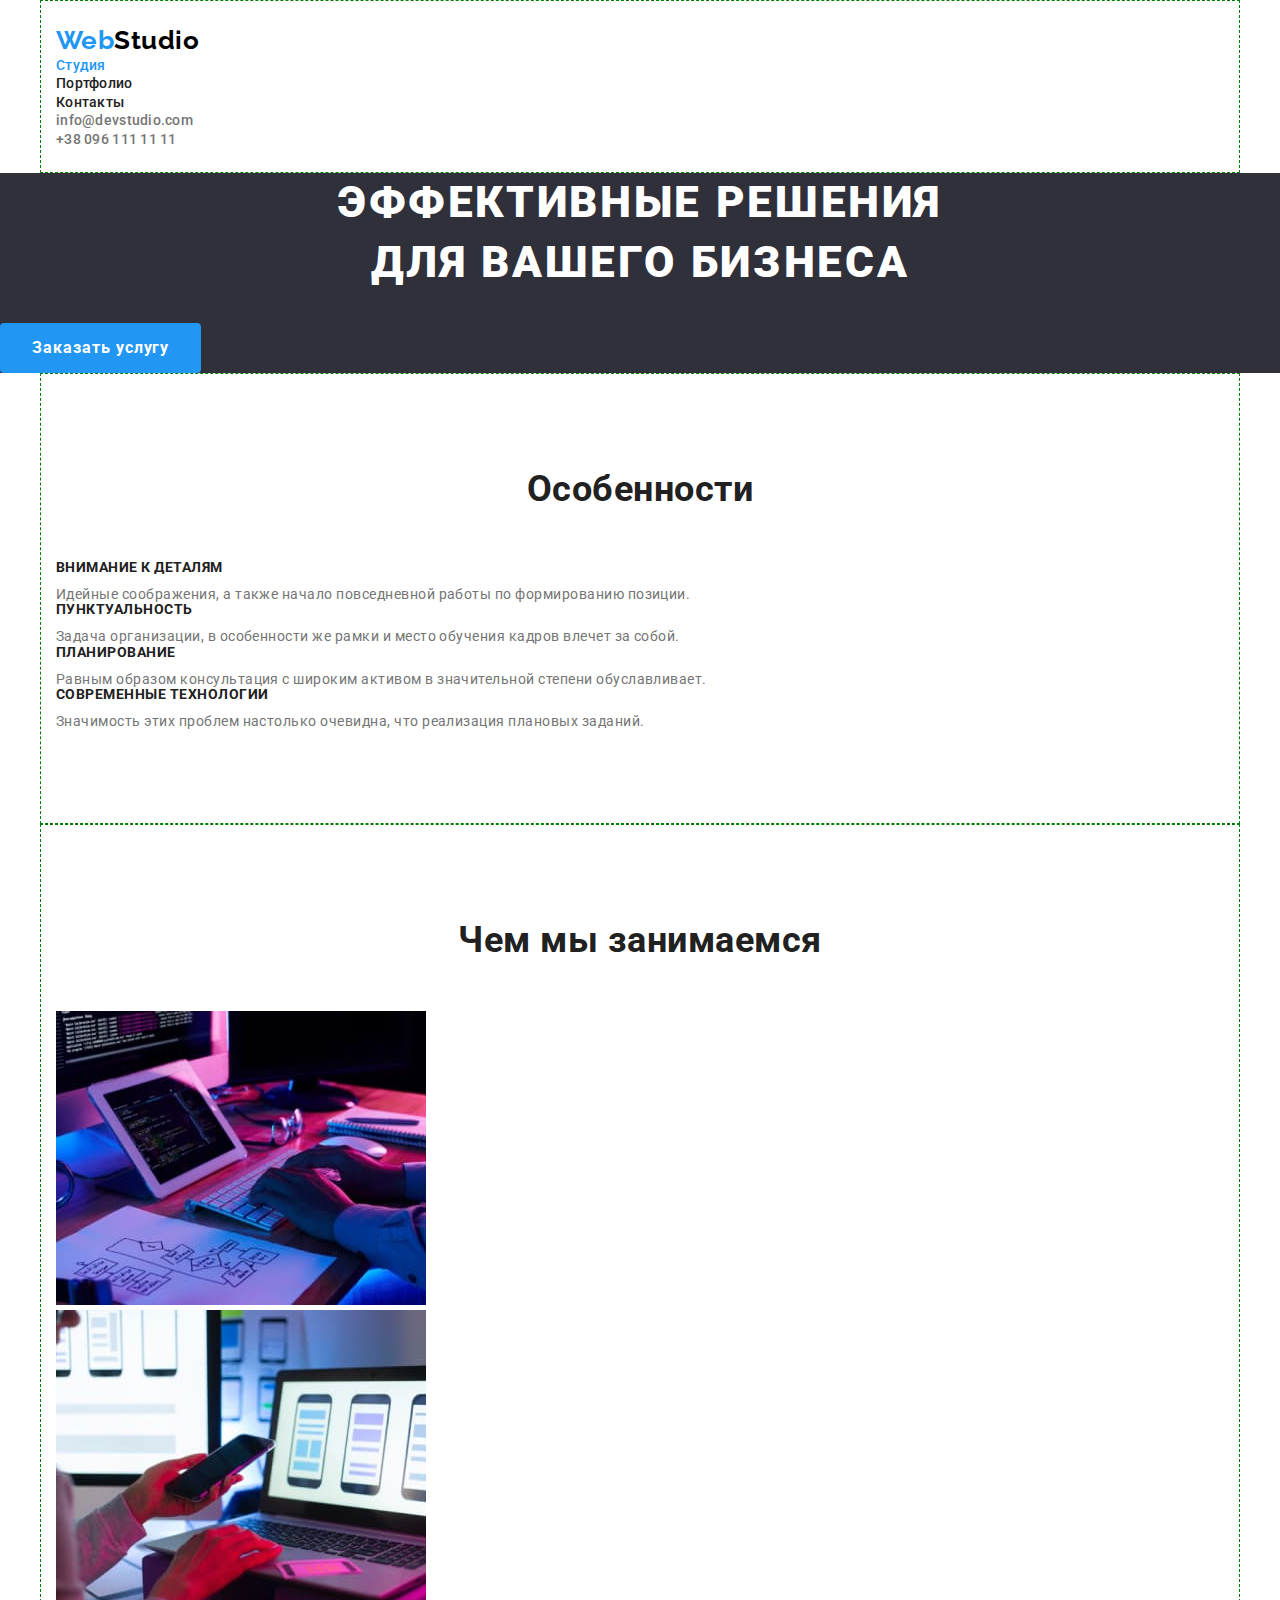
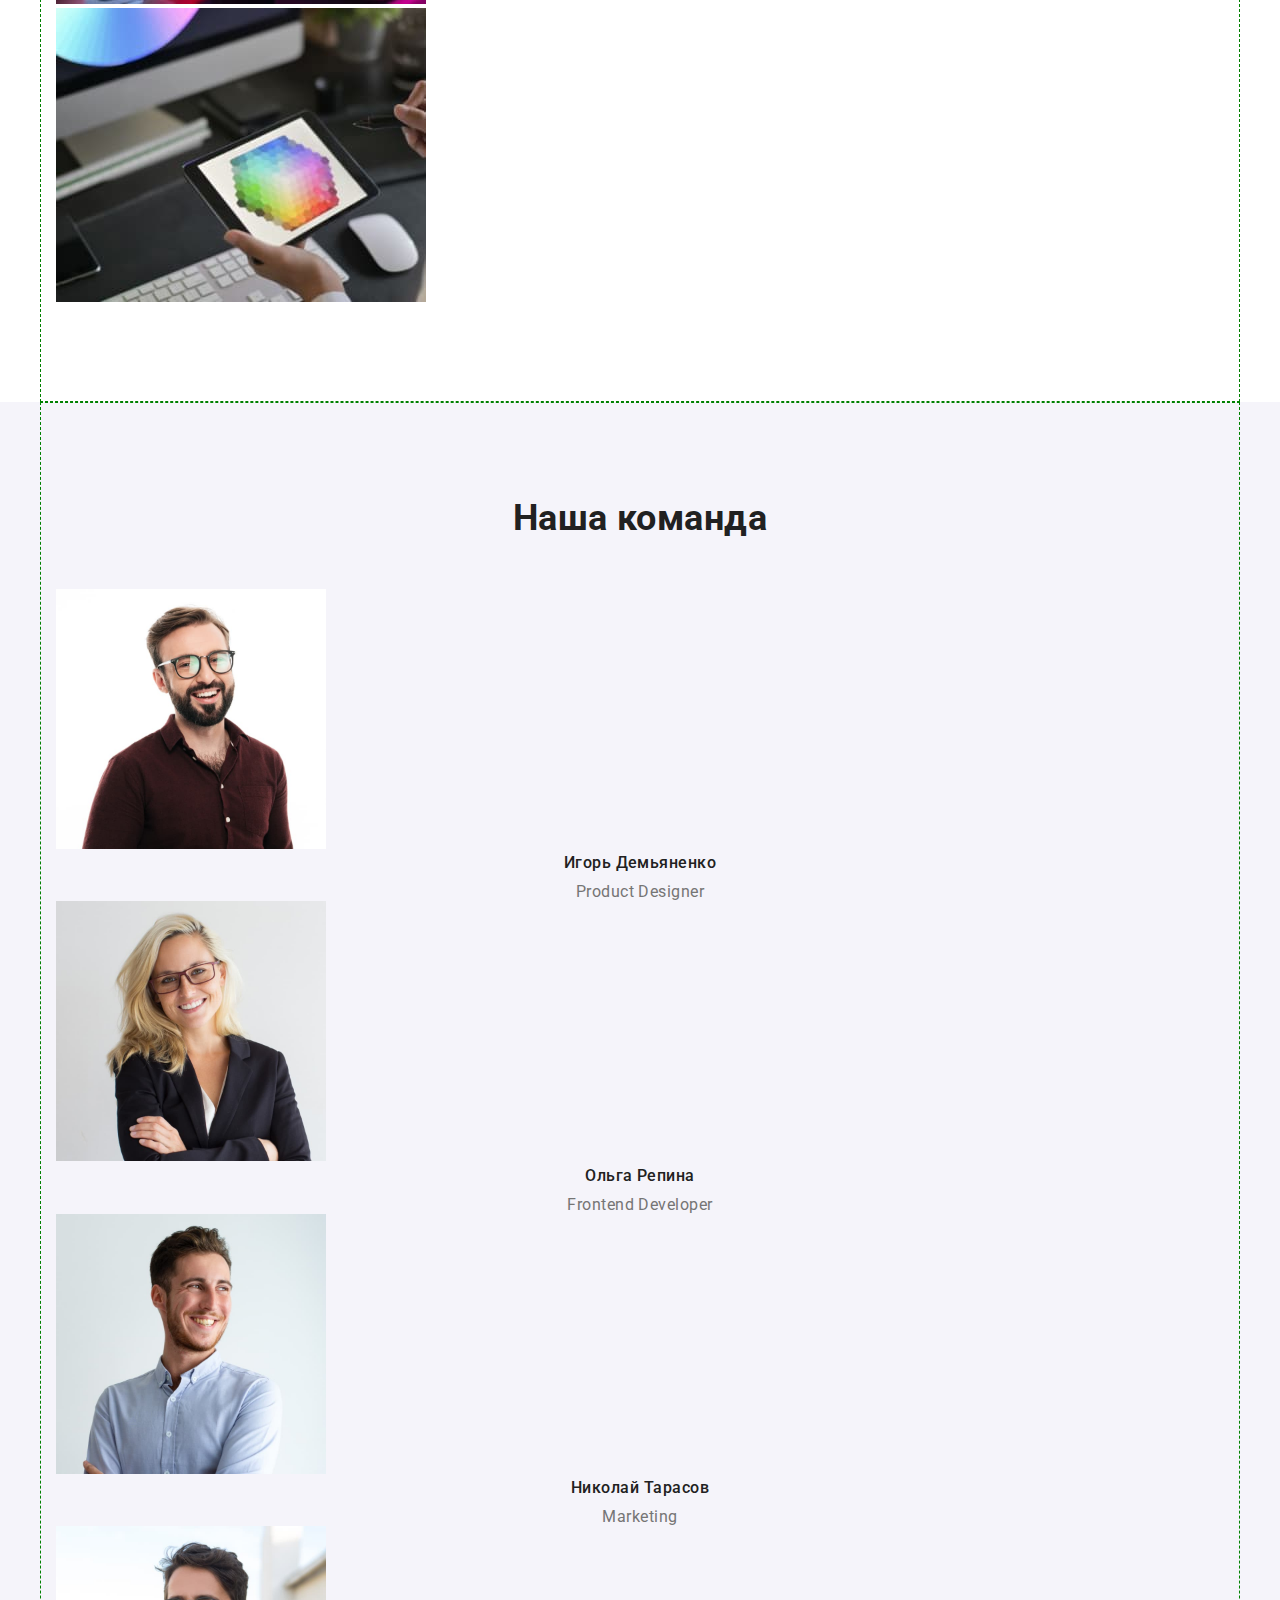
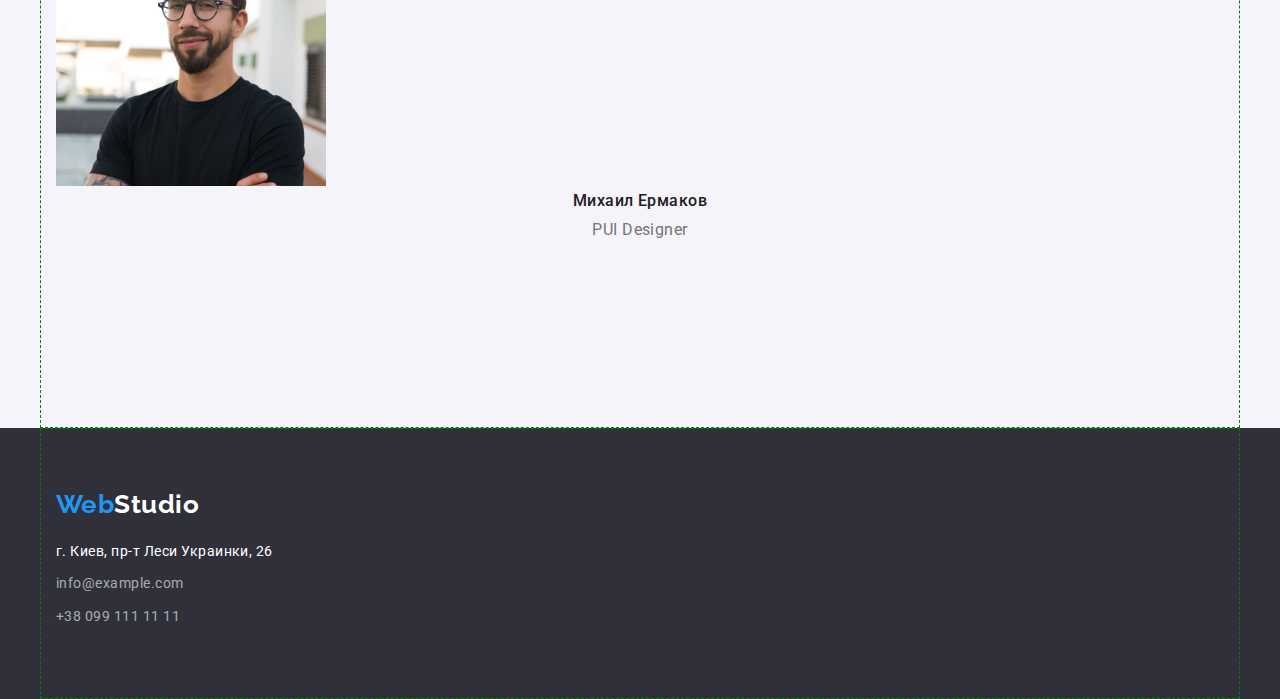
<file: index.html>
<!DOCTYPE html>
<html lang="ru">
    <head>
        <meta charset="UTF-8" />
        <meta http-equiv="X-UA-Compatible" content="IE=edge" />
        <meta name="viewport" content="width=device-width, initial-scale=1.0" />
        <title>WebStudio</title>
        <link rel="preconnect" href="https://fonts.googleapis.com" />
        <link rel="preconnect" href="https://fonts.gstatic.com" crossorigin />
        <link
            rel="stylesheet"
            href="https://cdnjs.cloudflare.com/ajax/libs/modern-normalize/1.1.0/modern-normalize.min.css"
        />
        <link
            href="https://fonts.googleapis.com/css2?family=Raleway:wght@700&family=Roboto:wght@400;500;700;900&display=swap"
            rel="stylesheet"
        />
        <link rel="stylesheet" href="./css/style.css" />
    </head>
    <body>
        <!-- Шапка -->
        <header>
            <div class="container">
                <nav>
                    <a href="./index.html" class="logo"
                        >Web<span class="logo-studio">Studio</span></a
                    >
                    <ul class="site-nav">
                        <li>
                            <a href="./index.html" class="current">Студия</a>
                        </li>
                        <li><a href="./portfolio.html">Портфолио</a></li>
                        <li><a href="#">Контакты</a></li>
                    </ul>
                </nav>
                <ul class="auth-nav">
                    <li><a href="#">info@devstudio.com</a></li>
                    <li><a href="#">+38 096 111 11 11</a></li>
                </ul>
            </div>
        </header>
        <main>
            <!--Герой-->
            <section class="hero">
                <h1 class="hero-title">
                    Эффективные решения <br />
                    для вашего бизнеса
                </h1>
                <button type="button" class="button primary">
                    Заказать услугу
                </button>
            </section>
            <!--Особенности-->
            <section class="section">
                <div class="container feature-box">
                    <h2 class="section-title">Особенности</h2>
                    <ul class="feature-list">
                        <li>
                            <h3 class="title">Внимание к деталям</h3>
                            <p>
                                Идейные соображения, а также начало повседневной
                                работы по формированию позиции.
                            </p>
                        </li>
                        <li>
                            <h3 class="title">Пунктуальность</h3>
                            <p>
                                Задача организации, в особенности же рамки и
                                место обучения кадров влечет за собой.
                            </p>
                        </li>
                        <li>
                            <h3 class="title">Планирование</h3>
                            <p>
                                Равным образом консультация с широким активом в
                                значительной степени обуславливает.
                            </p>
                        </li>
                        <li>
                            <h3 class="title">Современные технологии</h3>
                            <p>
                                Значимость этих проблем настолько очевидна, что
                                реализация плановых заданий.
                            </p>
                        </li>
                    </ul>
                </div>
            </section>
            <!--Чем занимаемся-->
            <section class="section">
                <div class="container deals-box">
                    <h2 class="section-title">Чем мы занимаемся</h2>
                    <ul class="deals">
                        <li>
                            <a href="#"
                                ><img
                                    src="./images/deals_1.jpg"
                                    alt="Занятие 1"
                                    width="370"
                            /></a>
                        </li>
                        <li>
                            <a href="#"
                                ><img
                                    src="./images/deals_2.jpg"
                                    alt="Занятие 2"
                                    width="370"
                            /></a>
                        </li>
                        <li>
                            <a href="#"
                                ><img
                                    src="./images/deals_3.jpg"
                                    alt="Занятие 3"
                                    width="370"
                            /></a>
                        </li>
                    </ul>
                </div>
            </section>
            <!--Команда-->
            <section class="section staff">
                <div class="container">
                    <h2 class="section-title">Наша команда</h2>
                    <ul class="staff-list">
                        <li>
                            <img
                                src="./images/igor.jpg"
                                alt="Игорь Демьяненко"
                                width="270"
                            />
                            <h3 class="title">Игорь Демьяненко</h3>
                            <p>Product Designer</p>
                        </li>
                        <li>
                            <img
                                src="./images/olga.jpg"
                                alt="Ольга Репина"
                                width="270"
                            />
                            <h3 class="title">Ольга Репина</h3>
                            <p>Frontend Developer</p>
                        </li>
                        <li>
                            <img
                                src="./images/nikolai.jpg"
                                alt="Николай Тарасов"
                                width="270"
                            />
                            <h3 class="title">Николай Тарасов</h3>
                            <p>Marketing</p>
                        </li>
                        <li>
                            <img
                                src="./images/mikhail.jpg"
                                alt="Михаил Ермаков"
                                width="270"
                            />
                            <h3 class="title">Михаил Ермаков</h3>
                            <p>PUI Designer</p>
                        </li>
                    </ul>
                </div>
            </section>
        </main>
        <!--Footer-->
        <footer>
            <div class="container">
                <a href="./index.html" class="logo"
                    >Web<span class="logo-studio">Studio</span></a
                >
                <address>
                    <ul class="contact-list">
                        <li>г. Киев, пр-т Леси Украинки, 26</li>
                        <li><a href="#">info@example.com</a></li>
                        <li><a href="#">+38 099 111 11 11</a></li>
                    </ul>
                </address>
            </div>
        </footer>
    </body>
</html>
</file>
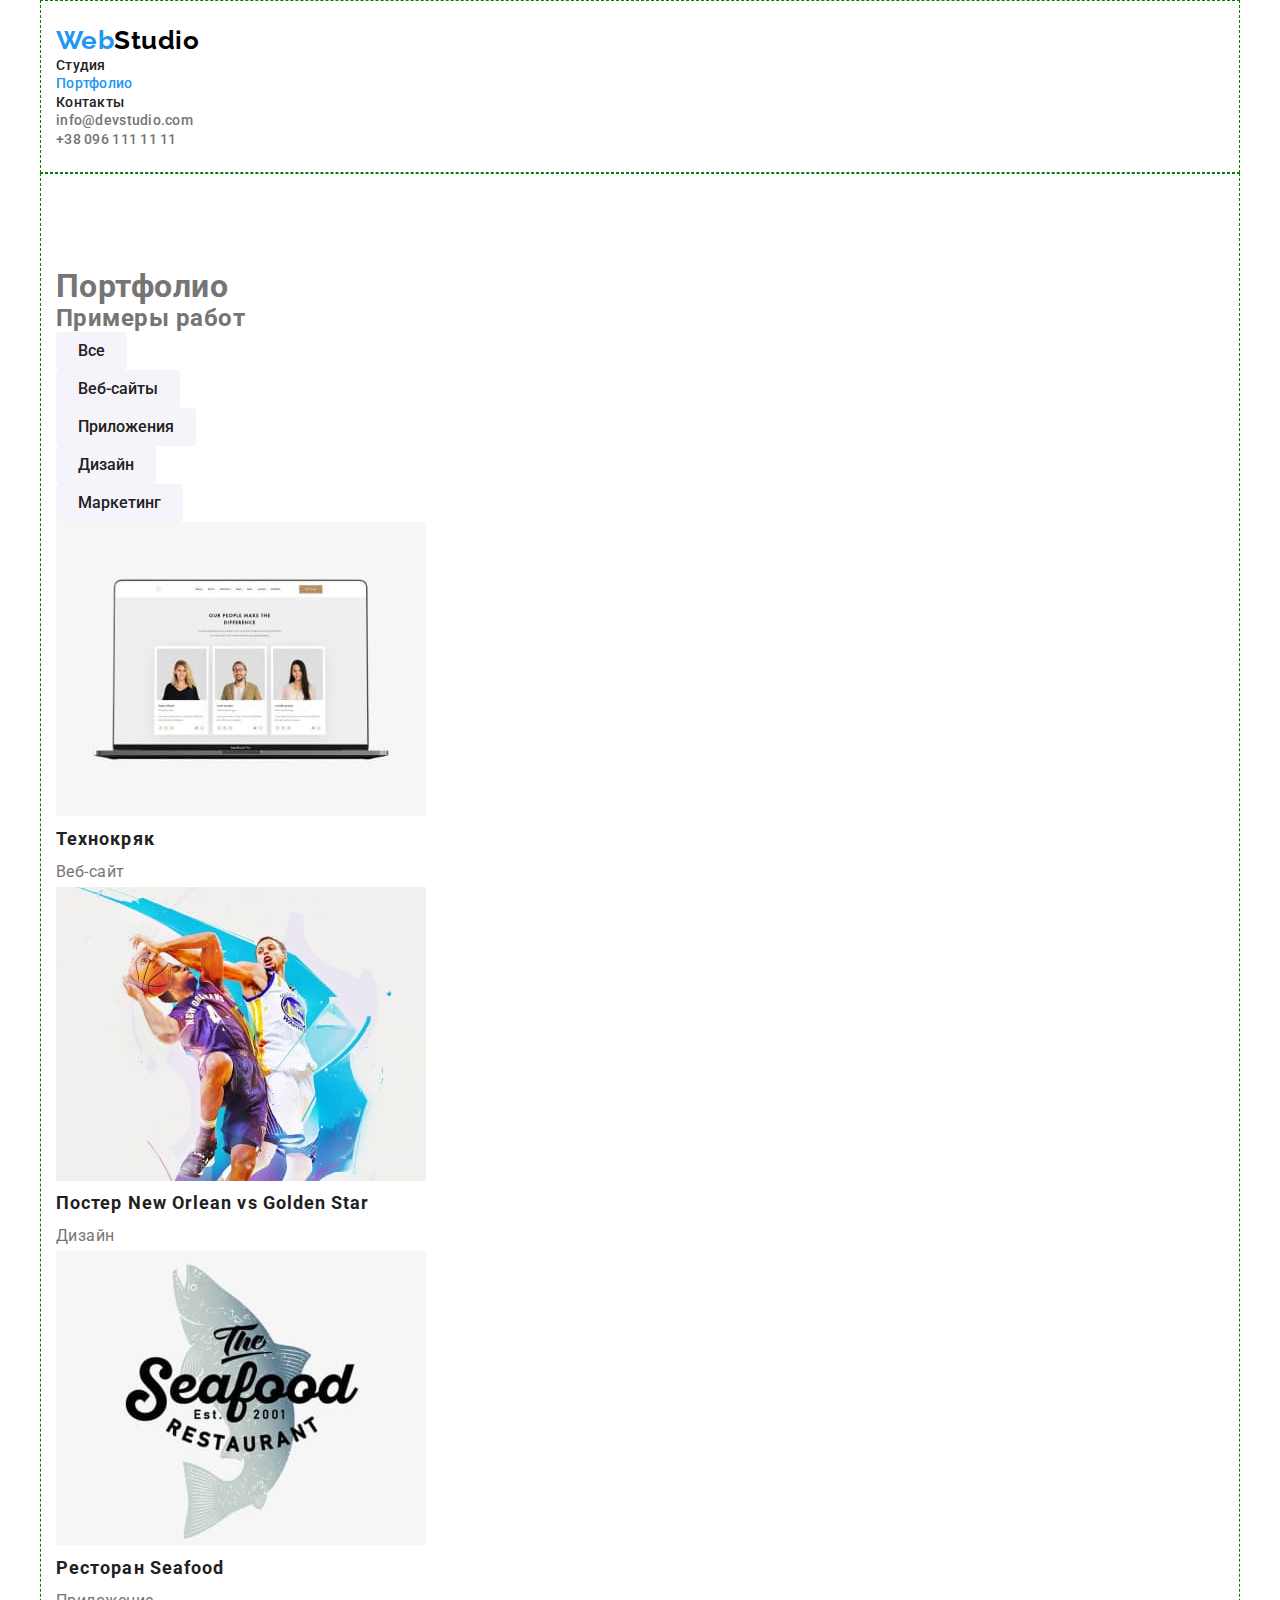
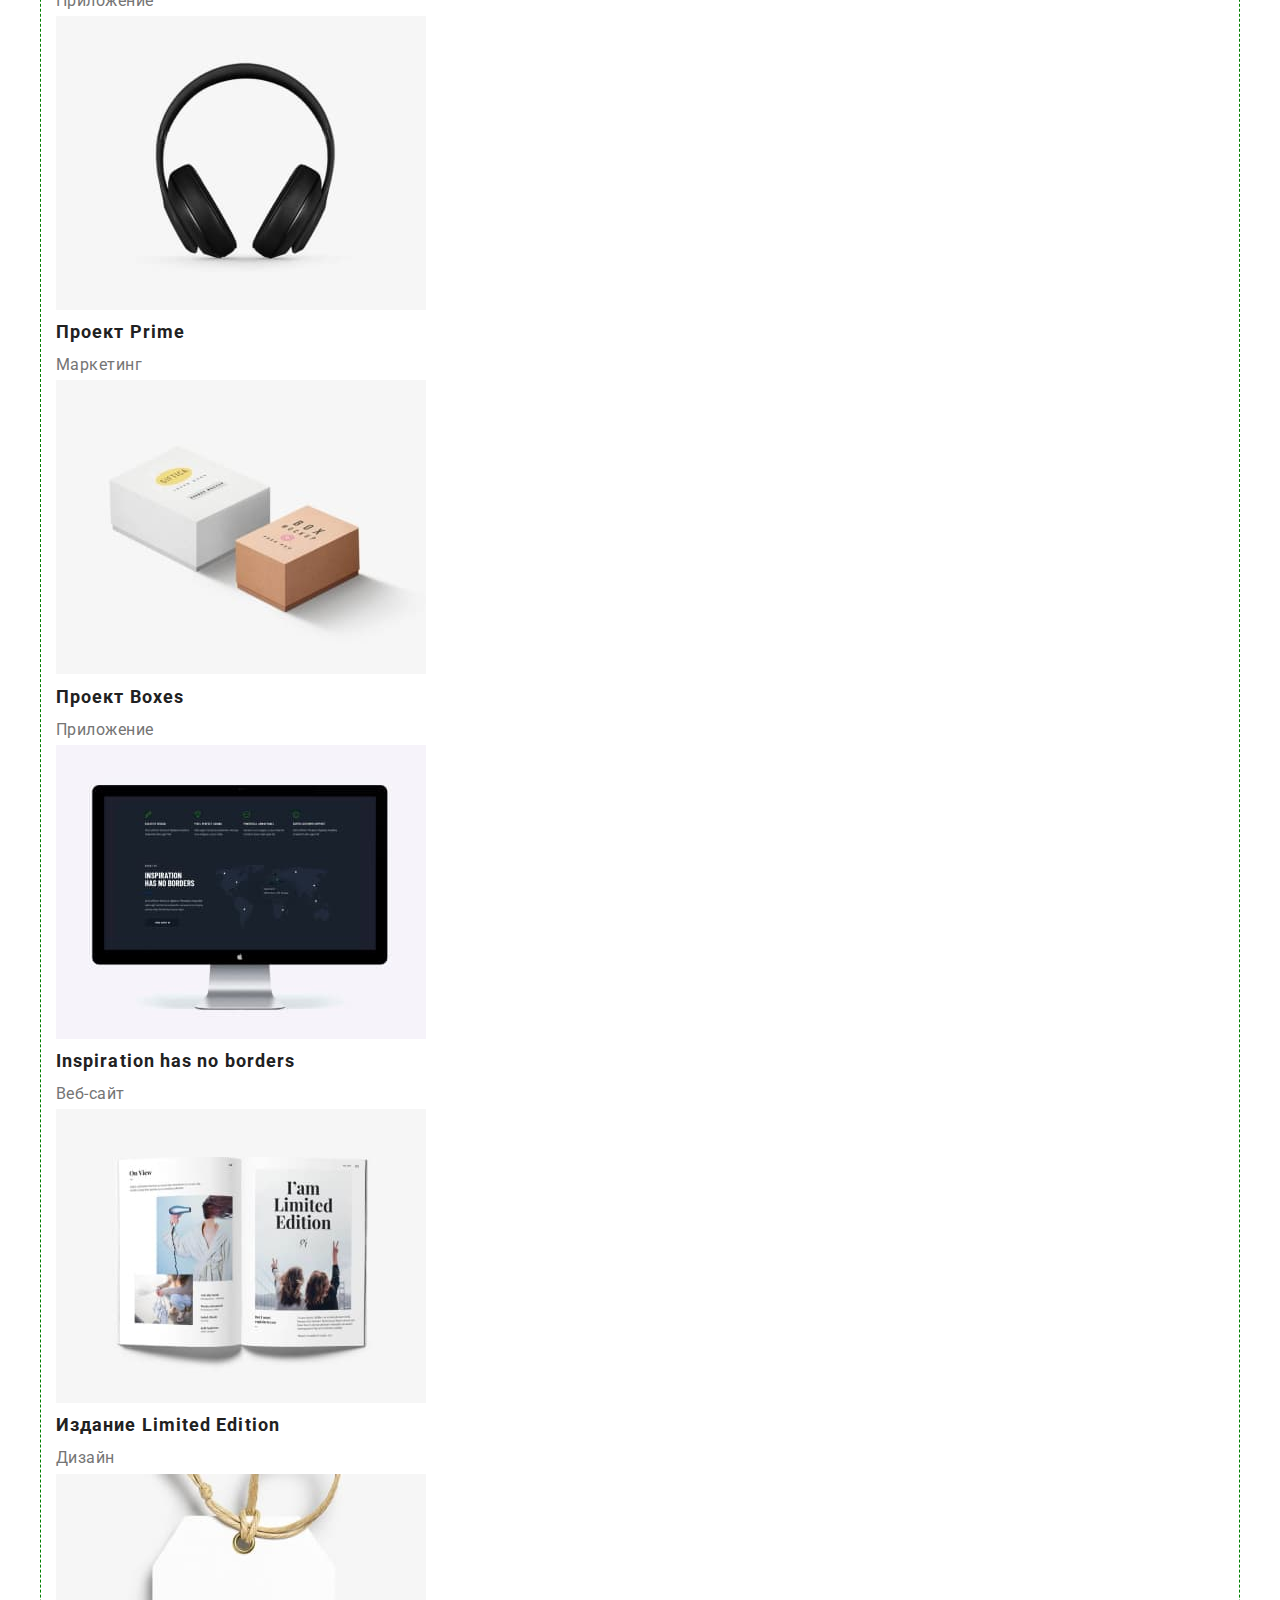
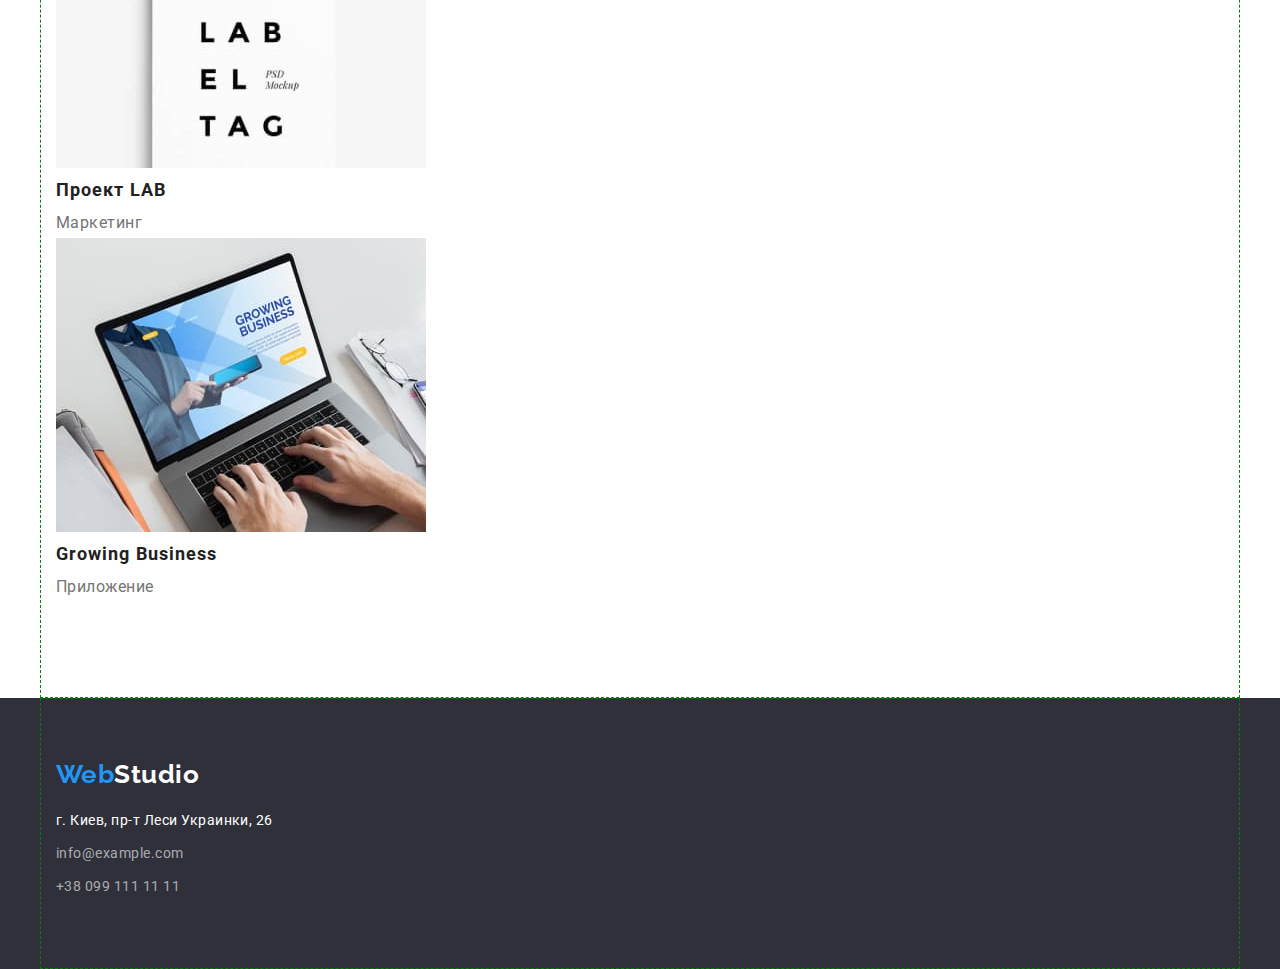
<file: portfolio.html>
<!DOCTYPE html>
<html lang="ru">
    <head>
        <meta charset="UTF-8" />
        <meta http-equiv="X-UA-Compatible" content="IE=edge" />
        <meta name="viewport" content="width=device-width, initial-scale=1.0" />
        <title>WebStudio</title>
        <link rel="preconnect" href="https://fonts.googleapis.com" />
        <link rel="preconnect" href="https://fonts.gstatic.com" crossorigin />
        <link
            rel="stylesheet"
            href="https://cdnjs.cloudflare.com/ajax/libs/modern-normalize/1.1.0/modern-normalize.min.css"
        />
        <link
            href="https://fonts.googleapis.com/css2?family=Raleway:wght@700&family=Roboto:wght@400;500;700;900&display=swap"
            rel="stylesheet"
        />
        <link rel="stylesheet" href="./css/style.css" />
    </head>

    <body>
        <!-- Шапка -->
        <header>
            <div class="container">
                <nav>
                    <a href="./index.html" class="logo"
                        >Web<span class="logo-studio">Studio</span></a
                    >
                    <ul class="site-nav">
                        <li>
                            <a href="./index.html">Студия</a>
                        </li>
                        <li>
                            <a href="./portfolio.html" class="current"
                                >Портфолио</a
                            >
                        </li>
                        <li><a href="#">Контакты</a></li>
                    </ul>
                </nav>
                <ul class="auth-nav">
                    <li><a href="#">info@devstudio.com</a></li>
                    <li><a href="#">+38 096 111 11 11</a></li>
                </ul>
            </div>
        </header>
        <main>
            <!-- Product list -->
            <section>
                <div class="container example-box">
                    <h1>Портфолио</h1>
                    <h2>Примеры работ</h2>
                    <ul>
                        <li>
                            <button type="button" class="button secondary">
                                Все
                            </button>
                        </li>
                        <li>
                            <button type="button" class="button secondary">
                                Веб-сайты
                            </button>
                        </li>
                        <li>
                            <button type="button" class="button secondary">
                                Приложения
                            </button>
                        </li>
                        <li>
                            <button type="button" class="button secondary">
                                Дизайн
                            </button>
                        </li>
                        <li>
                            <button type="button" class="button secondary">
                                Маркетинг
                            </button>
                        </li>
                    </ul>
                    <ul class="example-list">
                        <li>
                            <a href="">
                                <img
                                    src="./images/tehnokryak.jpg"
                                    alt="Технокряк"
                                    width="370"
                                />
                                <h3 class="title">Технокряк</h3>
                                <p>Веб-сайт</p></a
                            >
                        </li>
                        <li>
                            <a href="">
                                <img
                                    src="./images/poster.jpg"
                                    alt="Постер New Orlean vs Golden Star"
                                    width="370"
                                />
                                <h3 class="title">
                                    Постер New Orlean vs Golden Star
                                </h3>
                                <p>Дизайн</p></a
                            >
                        </li>
                        <li>
                            <a href="">
                                <img
                                    src="./images/seafood.jpg"
                                    alt="Ресторан Seafood"
                                    width="370"
                                />
                                <h3 class="title">Ресторан Seafood</h3>
                                <p>Приложение</p></a
                            >
                        </li>
                        <li>
                            <a href="">
                                <img
                                    src="./images/prime.jpg"
                                    alt="Проект Prime"
                                    width="370"
                                />
                                <h3 class="title">Проект Prime</h3>
                                <p>Маркетинг</p></a
                            >
                        </li>
                        <li>
                            <a href="">
                                <img
                                    src="./images/boxes.jpg"
                                    alt="Проект Boxes"
                                    width="370"
                                />
                                <h3 class="title">Проект Boxes</h3>
                                <p>Приложение</p></a
                            >
                        </li>
                        <li>
                            <a href="">
                                <img
                                    src="./images/inspiration.jpg"
                                    alt="Inspiration has no borders"
                                    width="370"
                                />
                                <h3 class="title">
                                    Inspiration has no borders
                                </h3>
                                <p>Веб-сайт</p></a
                            >
                        </li>
                        <li>
                            <a href="">
                                <img
                                    src="./images/limitededition.jpg"
                                    alt="Издание Limited Edition"
                                    width="370"
                                />
                                <h3 class="title">Издание Limited Edition</h3>
                                <p>Дизайн</p></a
                            >
                        </li>
                        <li>
                            <a href="">
                                <img
                                    src="./images/lab.jpg"
                                    alt="Проект LAB"
                                    width="370"
                                />
                                <h3 class="title">Проект LAB</h3>
                                <p>Маркетинг</p></a
                            >
                        </li>
                        <li>
                            <a href="">
                                <img
                                    src="./images/growing.jpg"
                                    alt="Growing Business"
                                    width="370"
                                />
                                <h3 class="title">Growing Business</h3>
                                <p>Приложение</p></a
                            >
                        </li>
                    </ul>
                </div>
            </section>
        </main>
        <!--Footer -->
        <footer>
            <div class="container">
                <a href="./index.html" class="logo"
                    >Web<span class="logo-studio">Studio</span></a
                >
                <address>
                    <ul class="contact-list">
                        <li>г. Киев, пр-т Леси Украинки, 26</li>
                        <li><a href="#">info@example.com</a></li>
                        <li><a href="#">+38 099 111 11 11</a></li>
                    </ul>
                </address>
            </div>
        </footer>
    </body>
</html>
</file>
<file: css/style.css>
:root {
    --primary-background-color: #FFFFFF;
    --secondary-background-color: #F5F4FA;
    --footer-background-color: #2F303A;
    --primary-text-color: #757575;
    --title-text-color: #212121;
    --accent-color: #2196F3;
}
/* white color #FFFFFF */   
/* black color #000000 */
/* adress color rgba(255, 255, 255, 0.6) */

body {margin: 0;}
h1,h2,h3,h4,ul,li,p {
    margin: 0;
    padding: 0;}
    
ul {list-style-type: none;}
button {cursor: pointer;}
a {text-decoration: none;}

body {
    background-color: var(--primary-background-color); 
    color: var(--primary-text-color);
    font-family: Roboto; sans-serif;
    letter-spacing: 0.03em;
}
.container {
margin-left: auto;
margin-right: auto;
padding: 94px 15px;

width: 1200px;
border: 1px dashed green;
}

header .container{
    padding-top: 24px;
    padding-bottom: 24px;
}
.logo {
    color: var(--accent-color);
    font-family: Raleway; sans-serif;
    font-size: 26px;
    font-weight: 700;
    line-height: 1.19;
}
.logo-studio {
    color: #000000;
    font-family: Raleway; sans-serif;
    font-weight: 700;
    font-size: 26px;
    line-height: 1.19;
}

.site-nav a {
    color: var(--title-text-color);
    font-weight: 500;
    font-size: 14px;
    line-height: 1.14;
    letter-spacing: 0.02em;
}
.site-nav a:hover,.site-nav a:focus {
    color: var(--accent-color);
}
.site-nav a.current {
    color: var(--accent-color);
}

.auth-nav a{
    color:var(--primary-text-colors);
    font-weight: 500;
    font-size: 14px;
    line-height: 1.14;
    letter-spacing: 0.02em;
}
.auth-nav a:hover,.auth-nav a:focus { color: var(--accent-color);}

.hero {background-color: var(--footer-background-color);
}
.hero-title {color: #FFFFFF;
    font-weight: 900;
    font-size: 44px;
    line-height: 1.36;
    text-align: center;
    letter-spacing: 0.06em;
    text-transform: uppercase;

    margin-top: 0;
    margin-bottom: 30px;
}

.section-title {
    color: var(--title-text-color);
    font-weight: 700;
    font-size: 36px;
    line-height: 1.17;
    text-align: center;

    margin-bottom: 50px;
    padding-left: auto;
    padding-right: auto;
    }

.feature-list .title {color: var(--title-text-color);
    font-weight: 700;
    font-size: 14px;
    line-height: 1.14;
    text-transform: uppercase;

    margin-bottom: 10px;}

.feature-list p {
    font-size: 14px;
    line-height: 1.17;
}
.deals-box {
    padding 0px;
}

.staff {
    background-color: var(--secondary-background-color);
}
.staff .container {
    padding: 94px 15px;
}
.staff-list .title {
    color: var(--title-text-color);
    font-weight: 500;
    font-size: 16px;
    line-height: 1.19;
    text-align: center;

    margin-bottom: 10px;
}
.staff-list p {
    font-size: 16px;
    line-height: 1.19;
    text-align: center;
}
.staff-list
{margin-bottom: 94px;
}

footer {
    background-color: var(--footer-background-color);
}
footer .logo-studio {
    color: #FFFFFF;
}
footer .logo {
    margin-bottom: 20px;
    display: inline-block;
}
footer .container{
    padding: 60px 15px;
}
.contact-list {
    color: #FFFFFF;
    font-style: normal;
    font-size: 14px;
    line-height: 1.71;
}
.contact-list a {
    color: rgba(255, 255, 255, 0.6);
}
.contact-list li{
    margin-bottom: 9px;
}
.contact-list li:hover,.contact-list li:focus{
    color:var(--accent-color);
}
.contact-list a:hover,.contact-list a:focus{
    color:var(--accent-color);
}


/* Buttons */
button {font-family: inherit;}

.button {border-radius: 4px;
border: none;
}
.button.primary {
    padding: 10px 32px;

    color: var(--primary-background-color); 
    background-color: var(--accent-color);
    font-weight: 700;
    font-size: 16px;
    line-height: 1.9;
    letter-spacing: 0.06em;

    margin-left: auto;
    margin-right: auto;
    text-align: center;

    cursor: pointer;
}
.button.secondary {
    padding: 6px 22px;
    color: var(--title-text-color);
    background-color: var(--secondary-background-color);
    font-weight: 500;
    font-size: 16px;
    line-height: 1.625;
    text-align: center;

    cursor: pointer;
}
.button.secondary:hover, .button.secondary:focus {
    color: var(--primary-background-color);
    background-color: var(--accent-color);
}
    
/* Portfolio styles */

.example-list .title {
    color: var(--title-text-color);
    font-weight: 700;
    font-size: 18px;
    line-height: 2;
    letter-spacing: 0.06em;
}
.example-list p {
    color: var(--primary-text-color);
    font-size: 16px;
    line-height: 1.88;
}
.example-box{

}
</file>
